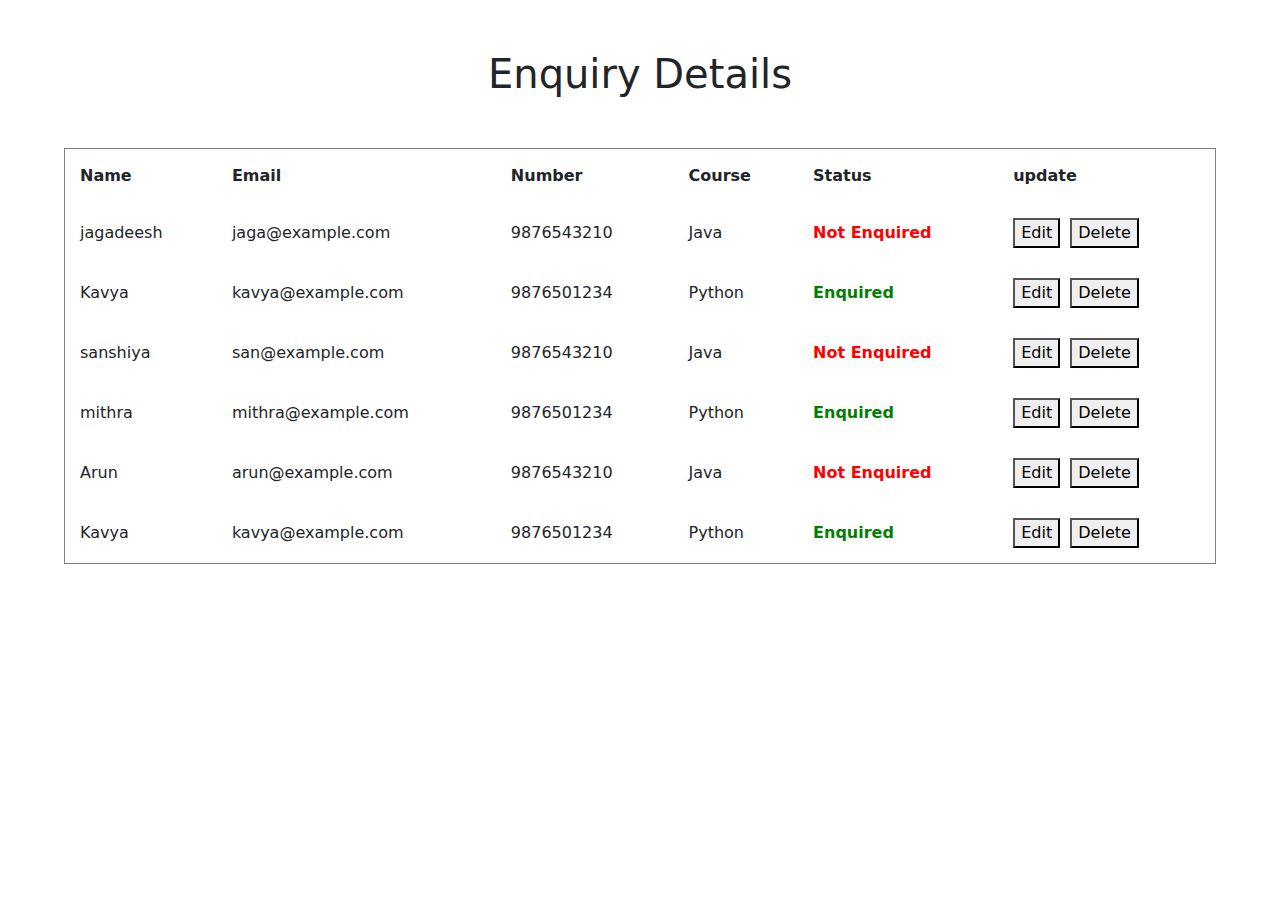
<file: Enquire.html>
<!DOCTYPE html>
<html lang="en">
<head>
  <meta charset="UTF-8">
  <meta name="viewport" content="width=device-width, initial-scale=1.0">
  <title>Admin Enquiry Portal</title>
  <link href="https://cdn.jsdelivr.net/npm/bootstrap@5.3.3/dist/css/bootstrap.min.css" rel="stylesheet">
</head>
<style>
    .box{
        margin: 50px auto;
        width: 90%;
    }
    .enquired { color: green; font-weight: bold; cursor: pointer; }
    .not-enquired { color: red; font-weight: bold; cursor: pointer; }
    button { cursor: pointer; margin-right: 5px; }
</style>
<body>
    <h1 style="text-align: center; margin-top: 50px;">Enquiry Details</h1>

<table border="1" cellpadding="15" class="box" id="enquiryTable">
  <thead>
    <tr>
      <th>Name</th>
      <th>Email</th>
      <th>Number</th>
      <th>Course</th>
      <th>Status</th>
      <th>update</th>
    </tr>
  </thead>
  <tbody>
    <tr>
      <td>jagadeesh</td>
      <td>jaga@example.com</td>
      <td>9876543210</td>
      <td>Java</td>
      <td class="status not-enquired" onclick="toggleStatus(this)">Not Enquired</td>
      <td>
        <button onclick="editRow(this)">Edit</button>
        <button onclick="deleteRow(this)">Delete</button>
      </td>
    </tr>
    <tr>
      <td>Kavya</td>
      <td>kavya@example.com</td>
      <td>9876501234</td>
      <td>Python</td>
      <td class="status enquired" onclick="toggleStatus(this)">Enquired</td>
      <td>
        <button onclick="editRow(this)">Edit</button>
        <button onclick="deleteRow(this)">Delete</button>
      </td>
    </tr>
    
    <tr>
      <td>sanshiya</td>
      <td>san@example.com</td>
      <td>9876543210</td>
      <td>Java</td>
      <td class="status not-enquired" onclick="toggleStatus(this)">Not Enquired</td>
      <td>
        <button onclick="editRow(this)">Edit</button>
        <button onclick="deleteRow(this)">Delete</button>
      </td>
    </tr>
    <tr>
      <td>mithra</td>
      <td>mithra@example.com</td>
      <td>9876501234</td>
      <td>Python</td>
      <td class="status enquired" onclick="toggleStatus(this)">Enquired</td>
      <td>
        <button onclick="editRow(this)">Edit</button>
        <button onclick="deleteRow(this)">Delete</button>
      </td>
    </tr>
    <tr>
      <td>Arun</td>
      <td>arun@example.com</td>
      <td>9876543210</td>
      <td>Java</td>
      <td class="status not-enquired" onclick="toggleStatus(this)">Not Enquired</td>
      <td>
        <button onclick="editRow(this)">Edit</button>
        <button onclick="deleteRow(this)">Delete</button>
      </td>
    </tr>
   
    </tr>
  
    <tr>
      <td>Kavya</td>
      <td>kavya@example.com</td>
      <td>9876501234</td>
      <td>Python</td>
      <td class="status enquired" onclick="toggleStatus(this)">Enquired</td>
      <td>
        <button onclick="editRow(this)">Edit</button>
        <button onclick="deleteRow(this)">Delete</button>
      </td>
    </tr>
    
  </tbody>
</table>

<script>
  // Toggle status between Enquired and Not Enquired
  function toggleStatus(cell) {
    if (cell.classList.contains("not-enquired")) {
      cell.textContent = "Enquired";
      cell.classList.remove("not-enquired");
      cell.classList.add("enquired");
    } else {
      cell.textContent = "Not Enquired";
      cell.classList.remove("enquired");
      cell.classList.add("not-enquired");
    }
  }

  // Edit row details
  function editRow(button) {
    let row = button.parentNode.parentNode;
    let cells = row.querySelectorAll("td");

    if (button.textContent === "Edit") {
      for (let i = 0; i < 4; i++) {  // first 4 columns
        let oldValue = cells[i].textContent;
        cells[i].innerHTML = `<input type="text" value="${oldValue}">`;
      }
      button.textContent = "Save";
    } else {
      for (let i = 0; i < 4; i++) {
        let newValue = cells[i].querySelector("input").value;
        cells[i].textContent = newValue;
      }
      button.textContent = "Edit";
    }
  }

  // Delete row
  function deleteRow(button) {
    if(confirm("Are you sure you want to delete this enquiry?")) {
      let row = button.parentNode.parentNode;
      row.parentNode.removeChild(row);
    }
  }
</script>
</body>
</html>
</file>
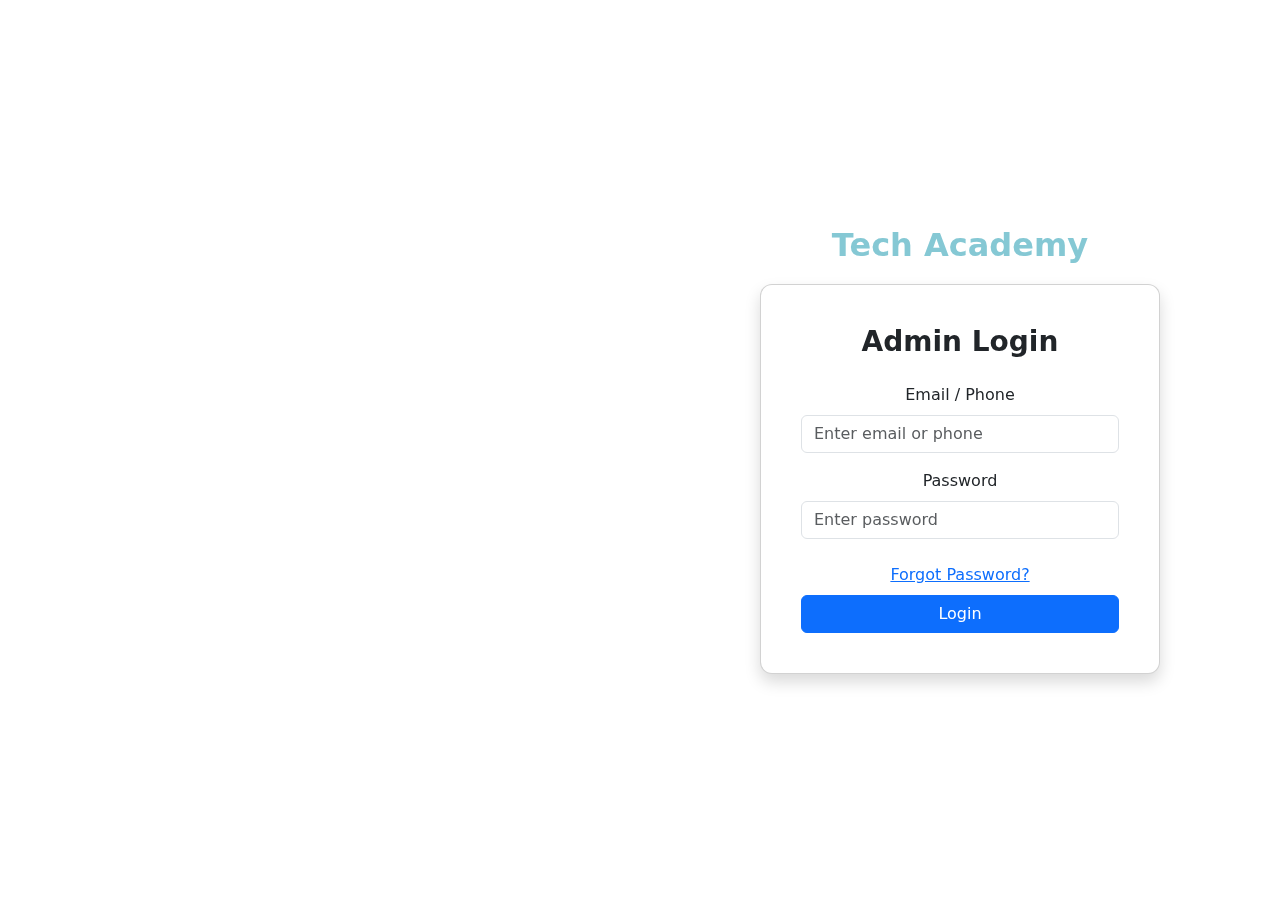
<file: Login.html>
<!DOCTYPE html>
<html lang="en">
<head>
  <meta charset="UTF-8">
  <meta name="viewport" content="width=device-width, initial-scale=1.0">
  <title>Student Portal - Login</title>
  <link href="https://cdn.jsdelivr.net/npm/bootstrap@5.3.3/dist/css/bootstrap.min.css" rel="stylesheet">

  <style>
    #bg-video {
      position: fixed;
      /* right: 0;
      bottom: 0; */
      min-width: 100%;
      min-height: 100%;
      object-fit: cover;
      z-index: -1;
    }
    .content-wrapper {
      position: relative;
      z-index: 1;
      display: flex;
      flex-direction: column;
      justify-content: center;
      align-items: center;
      height: 100vh;
      text-align: center;
      
    }

    .login-card {
      width: 25rem;
      border-radius: 12px;
      animation: fadeInUp 1s ease;
      margin-left: 50%;
    
    }

    @keyframes fadeInUp {
      from {transform: translateY(40px); opacity: 0;}
      to {transform: translateY(0); opacity: 1;}
    }
    .header-text {
      color: #85c8d4;
      font-size: 2rem;
      font-weight: bold;
      margin-bottom: 20px;
      margin-left: 50%;
      animation: fadeInDown 1s ease;
    }

    @keyframes fadeInDown {
      from {transform: translateY(-40px); opacity: 0;}
      to {transform: translateY(0); opacity: 1;}
    }
  </style>
</head>
<body>
  <video autoplay muted  id="bg-video">
    <source src="https://cdn.pixabay.com/video/2022/07/16/124333-730771399_large.mp4" type="video/mp4">
  <!--   Your browser does not support HTML5 video. -->
  </video>

  <div class="content-wrapper">
   
    <h1 class="header-text">  Tech Academy</h1>

  
    <div class="card shadow p-4 login-card bg-white">
      <div class="card-body">
        <h3 class="text-center mb-4 fw-bold">Admin Login</h3>
        <form action="Login" method="post">
          <div class="mb-3">
            <label class="form-label">Email / Phone</label>
            <input type="text" name="Email" class="form-control" placeholder="Enter email or phone">
          </div>
          <div class="mb-3">
            <label class="form-label">Password</label>
            <input type="password" name="Password" class="form-control" placeholder="Enter password">
          </div>
           <div class="text-center py-2 mt-3">
        <a href="forgotPassword.jsp">Forgot Password?</a>
    </div>
          <div class="d-grid">
            <button type="submit" class="btn btn-primary">Login</button>
          </div>
        </form>
        <!-- <p class="text-center mt-3">New Student? <a href="register.html">Register here</a></p> -->
      </div>
    </div>
  </div>

  
  <script src="https://cdn.jsdelivr.net/npm/bootstrap@5.3.3/dist/js/bootstrap.bundle.min.js">
  
  const urlParams = new URLSearchParams(window.location.search);
  const msg = urlParams.get('msg');
  if (msg) {
    alert(msg);
  }


  </script>
</body>
</html>
</file>
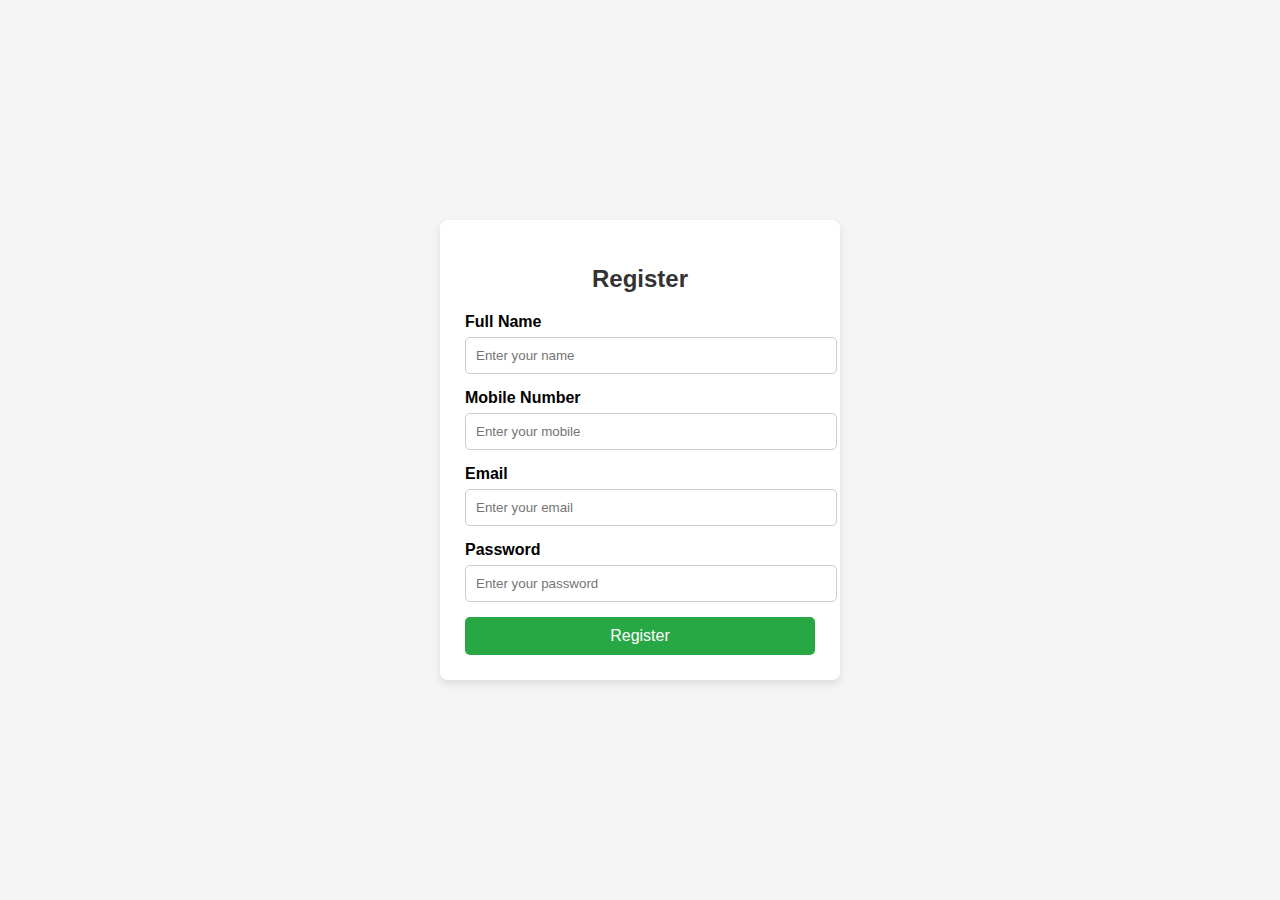
<file: register.html>
<!DOCTYPE html>
<html lang="en">
<head>
<meta charset="UTF-8">
<meta name="viewport" content="width=device-width, initial-scale=1.0">
<title>Register</title>
<style>
    body {
        font-family: Arial, sans-serif;
        background: #f5f5f5;
        display: flex;
        justify-content: center;
        align-items: center;
        height: 100vh;
        margin: 0;
    }
    .register-container {
        background: #fff;
        padding: 25px;
        border-radius: 8px;
        box-shadow: 0 4px 8px rgba(0,0,0,0.1);
        width: 350px;
    }
    h2 {
        text-align: center;
        margin-bottom: 20px;
        color: #333;
    }
    .form-group {
        margin-bottom: 15px;
    }
    .form-group label {
        display: block;
        margin-bottom: 6px;
        font-weight: bold;
    }
    .form-group input {
        width: 100%;
        padding: 10px;
        border: 1px solid #ccc;
        border-radius: 5px;
    }
    .btn {
        width: 100%;
        padding: 10px;
        background: #28a745;
        border: none;
        color: white;
        font-size: 16px;
        border-radius: 5px;
        cursor: pointer;
    }
    .btn:hover {
        background: #218838;
    }
    p {
        text-align: center;
        margin-top: 10px;
    }
    a {
        color: #28a745;
        text-decoration: none;
    }
</style>
</head>
<body>
<div class="register-container">
    <h2>Register</h2>
    <form action="adminregister" method="post">
            <div class="form-group">
                            <label class="form-label">Full Name</label>
                <input type="text" name="Name" class="form-control" placeholder="Enter your name">
            
        </div>
        
                    <div class="form-group">
                    
                    <label class="form-label">Mobile Number</label>
                <input type="tel" class="form-control" name="Number" placeholder="Enter your mobile">
                    
                            
                                    </div>
    
        <div class="form-group">
            <label>Email</label>
            <input type="email" name="Email" placeholder="Enter your email" required>
        </div>
        <div class="form-group">
            <label>Password</label>
            <input type="password" name="Password" placeholder="Enter your password" required>
        </div>
        <button type="submit" class="btn">Register</button>
      <!--   <p>Already have an account? <a href="login.html">Login</a></p> -->
    </form>
</div>

</body>
</html>
</file>
